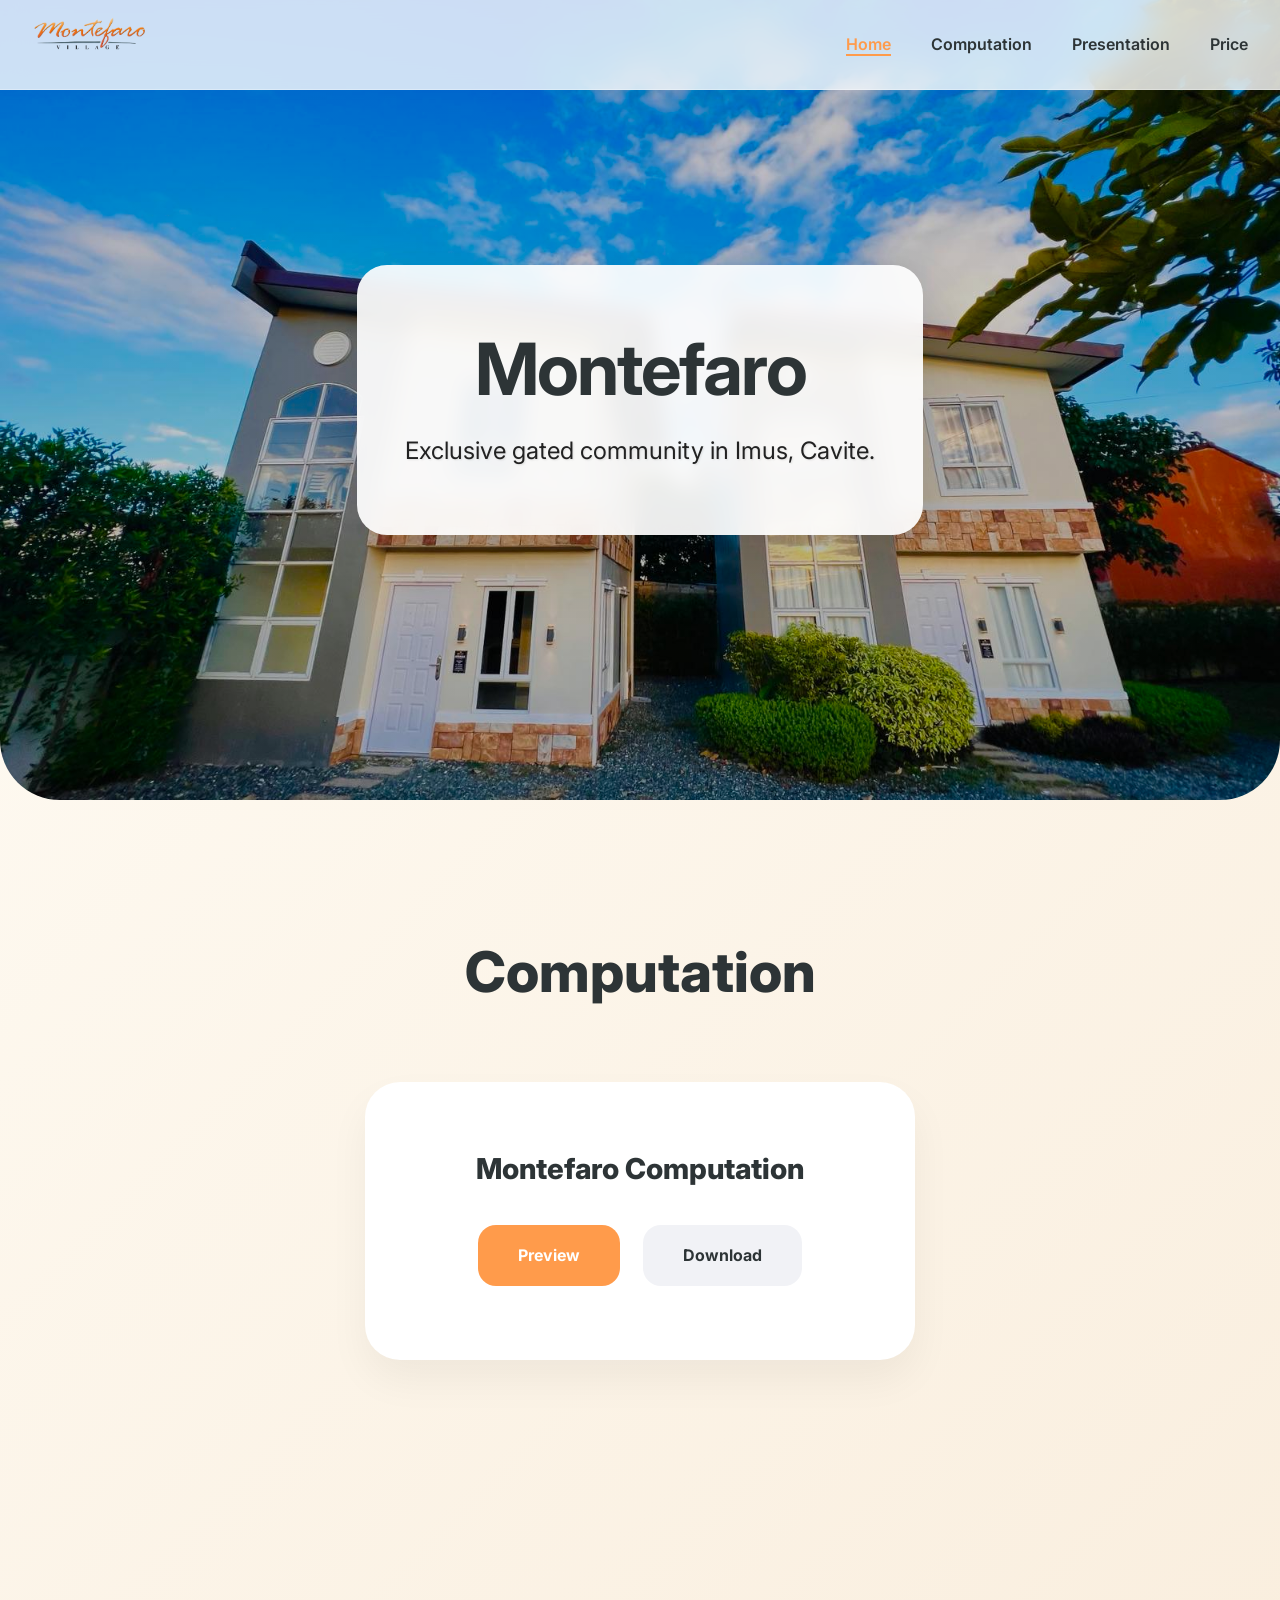
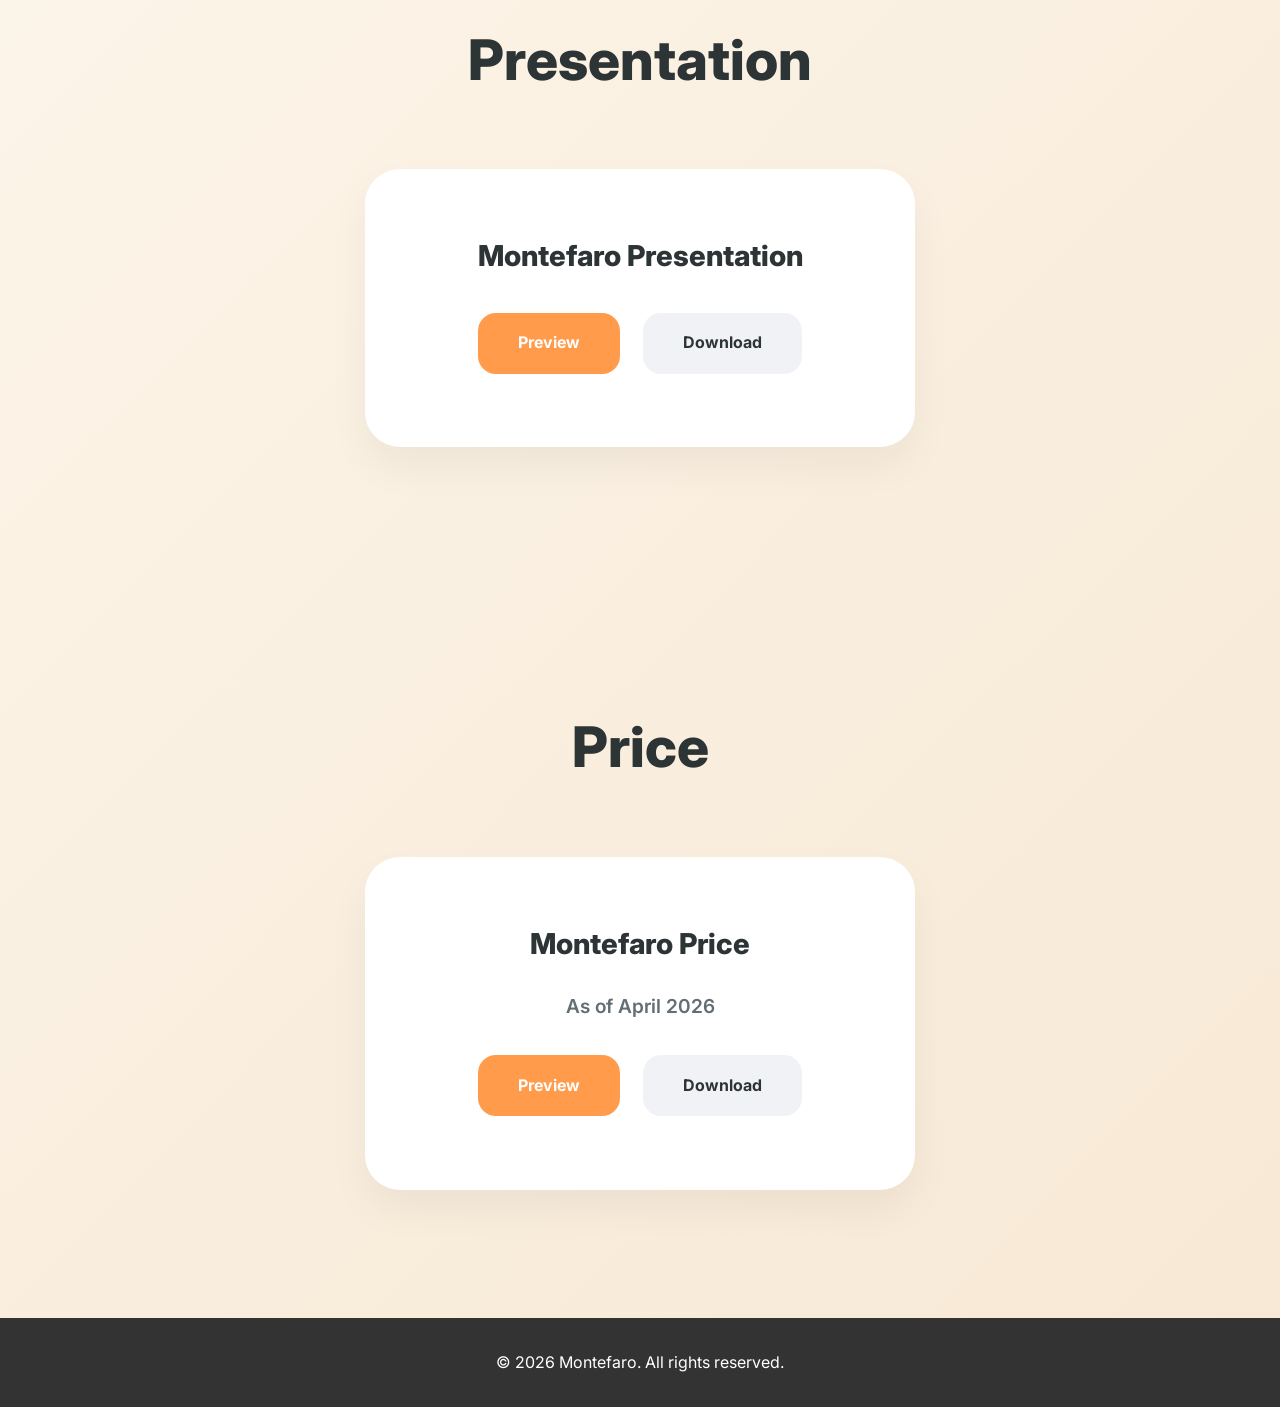
<file: index.html>
<!DOCTYPE html>
<html lang="en">
<head>
    <meta charset="UTF-8">
    <meta name="viewport" content="width=device-width, initial-scale=1.0">
    <title>Montefaro | Premium Materials</title>
    <link rel="icon" type="image/x-icon" href="logoAndPics/monte4.png">
    <link rel="stylesheet" href="styles.css">
    <link href="https://fonts.googleapis.com/css2?family=Inter:wght@400;600;800&display=swap" rel="stylesheet">
</head>
<body>
    <header>
        <nav>
            <div class="nav-logo">
                <img src="logoAndPics/monte4.png" alt="Montefaro Logo">
            </div>
            <ul class="nav-links">
                <li><a href="#home">Home</a></li>
                <li><a href="#computation">Computation</a></li>
                <li><a href="#presentation">Presentation</a></li>
                <li><a href="#price">Price</a></li>
            </ul>
            <div class="burger">
                <div class="line1"></div><div class="line2"></div><div class="line3"></div>
            </div>
        </nav>
    </header>

    <main>
        <section id="home" class="home">
            <div class="home-content">
                <h1>Montefaro</h1>
                <p>Exclusive gated community in Imus, Cavite.</p>
            </div>
        </section>

        <section id="computation" class="section">
            <div class="container">
                <h2>Computation</h2>
                <div class="card">
                    <p class="filename">Montefaro Computation</p>
                    <a href="files/COMPUTATION.pdf" class="preview-btn" onclick="previewFile(event, this.href)">Preview</a>
                    <a href="files/COMPUTATION.pdf" class="download-btn">Download</a>
                </div>
            </div>
        </section>

        <section id="presentation" class="section">
            <div class="container">
                <h2>Presentation</h2>
                <div class="card">
                    <p class="filename">Montefaro Presentation</p>
                    <a href="files/MF4 PRESENTATION.pdf" class="preview-btn" onclick="previewFile(event, this.href)">Preview</a>
                    <a href="files/MF4 PRESENTATION.pdf" class="download-btn">Download</a>
                </div>
            </div>
        </section>

        <section id="price" class="section">
            <div class="container">
                <h2>Price</h2>
                <div class="card">
                    <p class="filename">Montefaro Price</p>
                    <p class="priceDate">As of April 2026</p>
                    <a href="files/mf4.pdf" class="preview-btn" onclick="previewFile(event, this.href)">Preview</a>
                    <a href="files/mf4.pdf" class="download-btn">Download</a>
                </div>
            </div>
        </section>
    </main>

    <div id="preview-modal" class="modal">
        <div class="modal-content">
            <span class="close-btn" onclick="closePreview()">&times;</span>
            <div id="preview-container"></div>
        </div>
    </div>

    <footer>
        <p>&copy; 2026 Montefaro. All rights reserved.</p>
    </footer>

    <script src="script.js"></script>
</body>
</html>
</file>
<file: styles.css>
/* --- Global Reset & Variables --- */
:root {
  --primary: rgb(255, 155, 75);
  --primary-hover: #f27c22;
  --text-main: #2d3436;
  --bg-gradient: linear-gradient(135deg, #fffcf5 0%, #f7e8d4 100%);
  --glass-bg: rgba(255, 255, 255, 0.8);
  --transition: all 0.4s cubic-bezier(0.175, 0.885, 0.32, 1.275);
}

* {
  margin: 0;
  padding: 0;
  box-sizing: border-box;
}

body {
  font-family: "Inter", sans-serif;
  line-height: 1.6;
  color: var(--text-main);
  background: var(--bg-gradient);
  overflow-x: hidden;
}

/* --- Navigation --- */
header {
  position: fixed;
  top: 0;
  width: 100%;
  background: var(--glass-bg);
  backdrop-filter: blur(15px);
  z-index: 1000;
  border-bottom: 1px solid rgba(255, 255, 255, 0.3);
  height: 90px;
  display: flex;
  align-items: center;
  transition: transform 0.4s ease-in-out;
}

header.nav-hidden {
  transform: translateY(-110%);
}

nav {
  max-width: 1400px;
  margin: 0 auto;
  display: flex;
  justify-content: space-between;
  align-items: center;
  width: 100%;
  padding: 0 2rem;
}

.nav-logo img {
  height: 65px;
  width: auto;
}

.nav-links {
  display: flex;
  list-style: none;
  gap: 2.5rem;
}

.nav-links a {
  text-decoration: none;
  color: var(--text-main);
  font-weight: 600;
  transition: var(--transition);
}

.nav-links a:hover,
.nav-links a.active {
  color: var(--primary);
  border-bottom: 2px solid var(--primary);
}

/* --- Hero Section --- */
.home {
  background:
    linear-gradient(rgba(0, 0, 0, 0.2), rgba(0, 0, 0, 0.2)),
    url("logoAndPics/background.jpg") no-repeat center center/cover;
  height: 50rem;
  border-radius: 0 0 60px 60px;
  display: flex;
  align-items: center;
}

.home-content {
  background: rgba(255, 255, 255, 0.92);
  padding: 4rem 3rem;
  border-radius: 30px;
  max-width: 750px;
  margin: 0 auto;
  backdrop-filter: blur(10px);
  box-shadow: 0 30px 60px rgba(0, 0, 0, 0.12);
  text-align: center;
}

.home-content h1 {
  font-size: 4.5rem;
  letter-spacing: -2px;
  line-height: 1.1;
  margin-bottom: 1.5rem;
}

.home-content p {
  font-size: 1.5rem;
  text-shadow: 1px 1px 2px rgba(0, 0, 0, 0.1);
  color: #222;
}

/* --- Cards & Buttons --- */
.section {
  padding: 8rem 2rem;
}

.section h2 {
  font-size: 3.5rem;
  font-weight: 800;
  margin-bottom: 4rem;
  text-align: center;
}

.card {
  background: #ffffff;
  padding: 4rem 2rem;
  border-radius: 35px;
  box-shadow: 0 20px 40px rgba(0, 0, 0, 0.05);
  transition: var(--transition);
  text-align: center;
  max-width: 550px;
  margin: 0 auto;
}

.card:hover {
  transform: translateY(-15px);
  box-shadow: 0 40px 80px rgba(0, 0, 0, 0.1);
}

.filename {
  font-size: 1.8rem;
  font-weight: 800;
  margin-bottom: 1.5rem;
}

.priceDate {
  font-size: 1.2rem;
  font-weight: 600;
  margin-bottom: 1.5rem;
  color: #636e72;
}

.preview-btn,
.download-btn {
  display: inline-block;
  padding: 1.1rem 2.5rem;
  border-radius: 18px;
  text-decoration: none;
  font-weight: 700;
  transition: var(--transition);
  margin: 0.6rem;
  cursor: pointer;
  border: none;
}

.preview-btn {
  background: var(--primary);
  color: white;
}

.download-btn {
  background: #f1f2f6;
  color: var(--text-main);
}

.preview-btn:hover {
  background: var(--primary-hover);
  transform: translateY(-2px);
}

.download-btn:hover {
  background: #e2e4eb;
  transform: translateY(-2px);
}

/* --- MODAL OVERLAY --- */
.modal {
  display: none;
  position: fixed;
  z-index: 2001;
  inset: 0;
  background: rgba(0, 0, 0, 0.85);
  backdrop-filter: blur(12px);
}

.modal-content {
  background: #fff;
  margin: 3vh auto;
  border-radius: 35px;
  width: 94%;
  max-width: 1200px;
  height: 94vh;
  position: relative;
  overflow: hidden;
}

.close-btn {
  position: absolute;
  right: 25px;
  top: 20px;
  width: 45px;
  height: 45px;
  background: #f1f2f6;
  border-radius: 50%;
  display: flex;
  align-items: center;
  justify-content: center;
  font-size: 1.8rem;
  cursor: pointer;
  z-index: 10;
}

#preview-container {
  width: 100%;
  height: 100%;
}

#preview-container iframe {
  width: 100%;
  height: 100%;
  border: none;
}

/* Burger Menu */
.burger {
  display: none;
  flex-direction: column;
  cursor: pointer;
  gap: 6px;
}

.burger div {
  width: 30px;
  height: 3px;
  background: #333;
  transition: 0.3s;
}

/* Mobile Responsiveness */
@media (max-width: 768px) {
  .burger {
    display: flex;
  }
  
  .burger.active div:nth-child(1) {
    transform: rotate(-45deg) translate(-6px, 6px);
  }
  
  .burger.active div:nth-child(2) {
    opacity: 0;
  }
  
  .burger.active div:nth-child(3) {
    transform: rotate(45deg) translate(-6px, -6px);
  }

  .nav-links {
    position: fixed;
    right: -100%;
    top: 0;
    height: 100vh;
    background: #fff;
    width: 100%;
    flex-direction: column;
    justify-content: center;
    align-items: center;
    transition: 0.5s;
  }
  
  .nav-links.active {
    right: 0;
  }

  .home-content h1 {
    font-size: 3rem;
  }
  
  .home-content p {
    font-size: 1.2rem;
  }
  
  .section {
    padding: 5rem 1.5rem;
  }
  
  .section h2 {
    font-size: 2.5rem;
    margin-bottom: 2rem;
  }
  
  .card {
    padding: 2rem 1.5rem;
  }
}

@media (max-width: 480px) {
  .home-content h1 {
    font-size: 2rem;
  }

  .nav-logo img {
    height: 50px;
  }
}

footer {
  background: #333;
  color: white;
  text-align: center;
  padding: 2rem;
}

/* Smooth scroll */
html {
  scroll-behavior: smooth;
}
</file>
